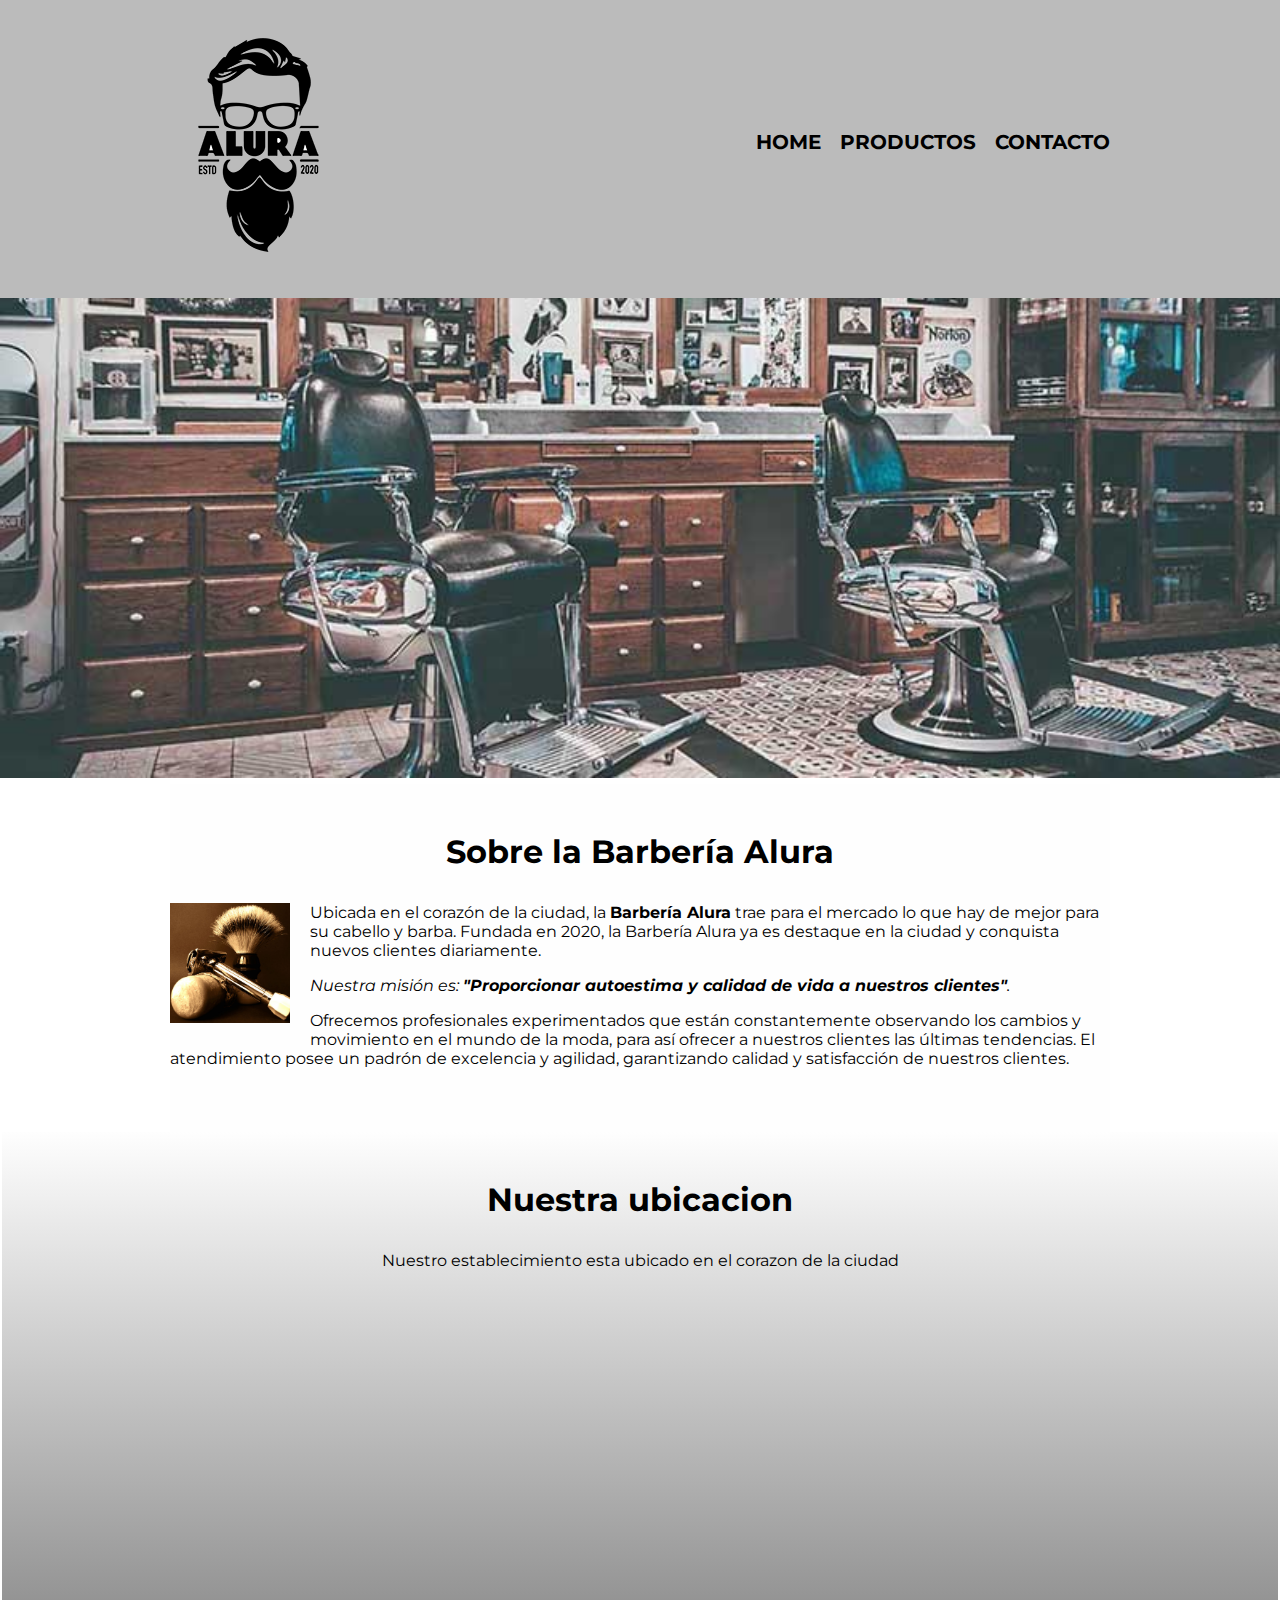
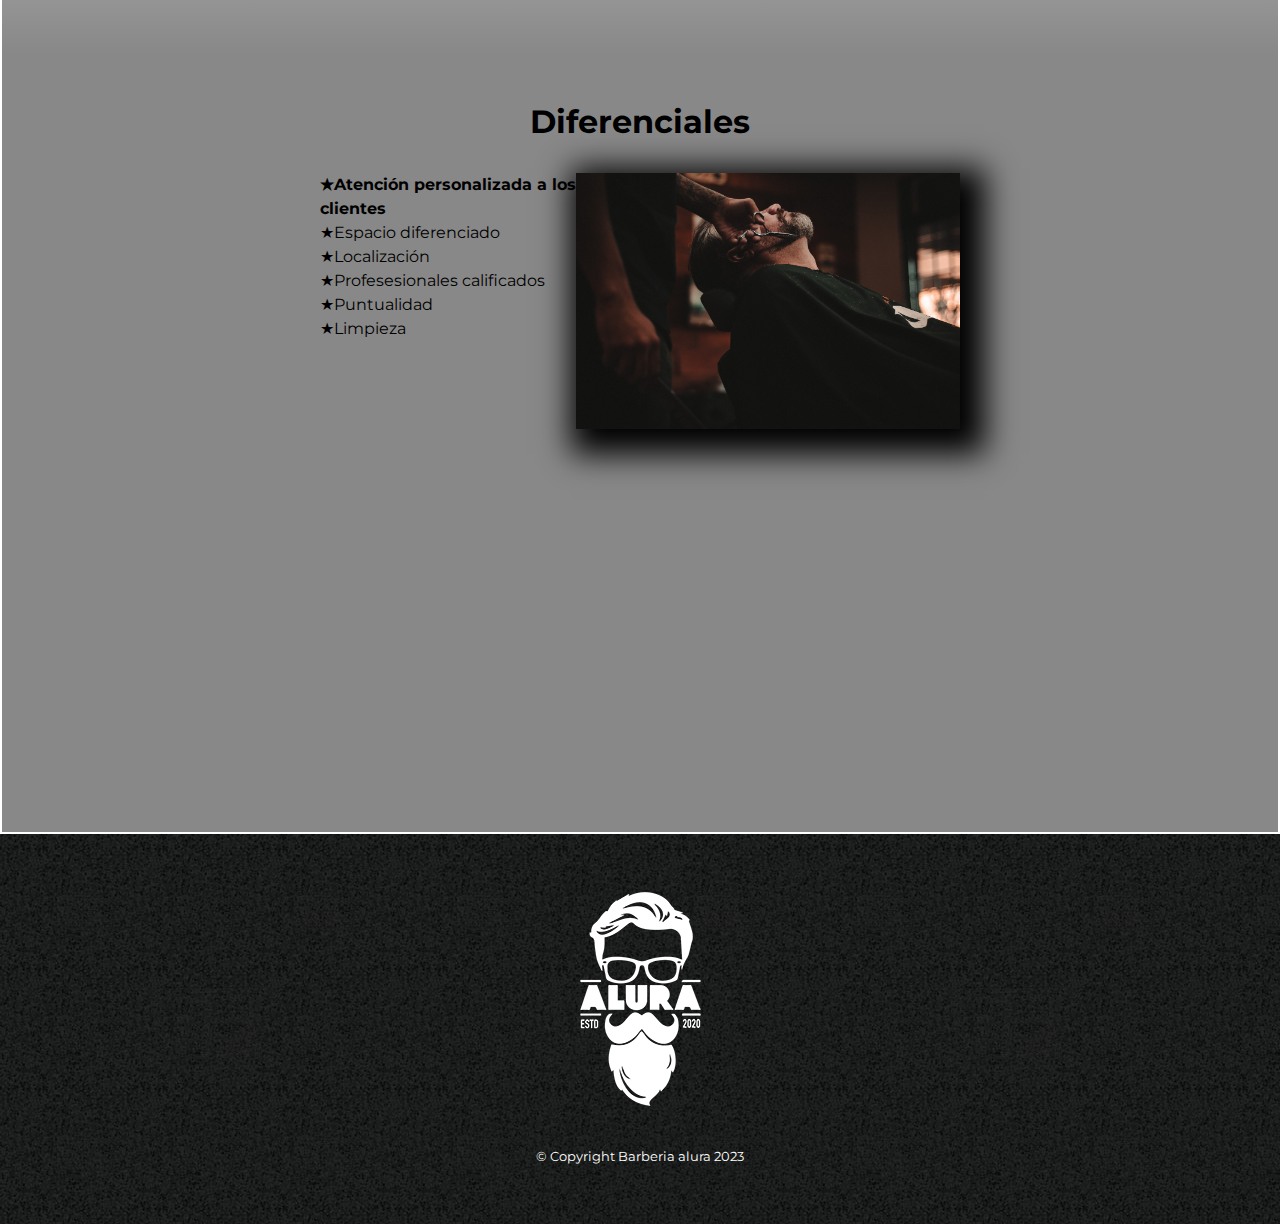
<file: index.html>
<!DOCTYPE html>
<html lang="es">

<head>
    <meta charset="UTF-8">
    <meta http-equiv="X-UA-Compatible" content="IE=edge">
    <meta name="viewport" content="width=device-width, initial-scale=1.0">
    <link rel="preconnect" href="https://fonts.googleapis.com">
    <link rel="stylesheet" href="style.css">
    <link rel="preconnect" href="https://fonts.gstatic.com" crossorigin>
    <link
        href="https://fonts.googleapis.com/css2?family=Alkatra&family=Dancing+Script:wght@600&family=Montserrat:wght@300&display=swap"
        rel="stylesheet">

    <title>Barbería Alura</title>

</head>

<body>

    <header>

        <div class="caja">
            <h1><img src="imagenes/logo.png" alt=""></h1>
            <nav>
                <ul>
                    <li><a href="index.html"> Home</a></li>
                    <li><a href="productos.html"> Productos</a></li>
                    <li><a href="Contacto.html"> Contacto</a></li>
                </ul>
            </nav>
        </div>

    </header>

    <img class="banner" src="banner/banner.jpg">

    <main>

        <section class="principal">

            <h2 class="titulo-principal">Sobre la Barbería Alura</h2>

            <img class="utensilios" src="./imagenes/utensilios[1].jpg" alt="utensilios de un barbero">

            <p>Ubicada en el corazón de la ciudad, la <strong>Barbería Alura</strong> trae para el mercado lo que hay de
                mejor para su cabello y barba. Fundada en 2020, la Barbería Alura ya es destaque en la ciudad y
                conquista
                nuevos clientes diariamente.</p>

            <p id="mision"><em>Nuestra misión es: <strong>"Proporcionar autoestima y calidad de vida a nuestros
                        clientes"</strong>.</em></p>

            <p>Ofrecemos profesionales experimentados que están constantemente observando los cambios y movimiento en el
                mundo de la moda, para así ofrecer a nuestros clientes las últimas tendencias. El atendimiento posee un
                padrón de excelencia y agilidad, garantizando calidad y satisfacción de nuestros clientes.</p>

        </section>

        <section class="mapa">

            <h3 class="titulo-principal">Nuestra ubicacion</h3>
            <p>Nuestro establecimiento esta ubicado en el corazon de la ciudad</p>

            <div class="mapa-contenido">

                <iframe
                src="https://www.google.com/maps/embed?pb=!1m18!1m12!1m3!1d3656.428841000031!2d-46.636059924939644!3d-23.58894837878089!2m3!1f0!2f0!3f0!3m2!1i1024!2i768!4f13.1!3m3!1m2!1s0x94ce5a2b2ed7f3a1%3A0xab35da2f5ca62674!2sCaelum%20-%20Education%20and%20Innovation!5e0!3m2!1ses-419!2sar!4v1683300885033!5m2!1ses-419!2sar"
                width="100%" height="300" style="border:0;" allowfullscreen="" loading="lazy"
                referrerpolicy="no-referrer-when-downgrade"></iframe>

            </div>

        </section>

        <section class="diferenciales">

            <h3 class="titulo-principal">Diferenciales</h3>

            <div class="contenido-diferenciales">
                <ul class="lista-diferenciales">
                    <li class="items">Atención personalizada a los clientes</li>
                    <li class="items">Espacio diferenciado</li>
                    <li class="items">Localización</li>
                    <li class="items">Profesesionales calificados</li>
                    <li class="items">Puntualidad</li>
                    <li class="items">Limpieza</li>
                </ul><img src="diferenciales/diferenciales.jpg" class="imagen-diferenciales">
            </div>

            <div class="video">

                <iframe width="100%" height="315" src="https://www.youtube.com/embed/wcVVXUV0YUY" frameborder="0"
                    allow="accelerometer; autoplay; clipboard-write; encrypted-media; gyroscope; picture-in-picture"
                    allowfullscreen></iframe>
    
            </div>

        </section>


    </main>

    <footer>
        <img src="imagenes/logo-blanco.png" alt="logo ">
        <p class="copyright">&copy Copyright Barberia alura 2023</p>
    </footer>

</body>

</html>
</file>
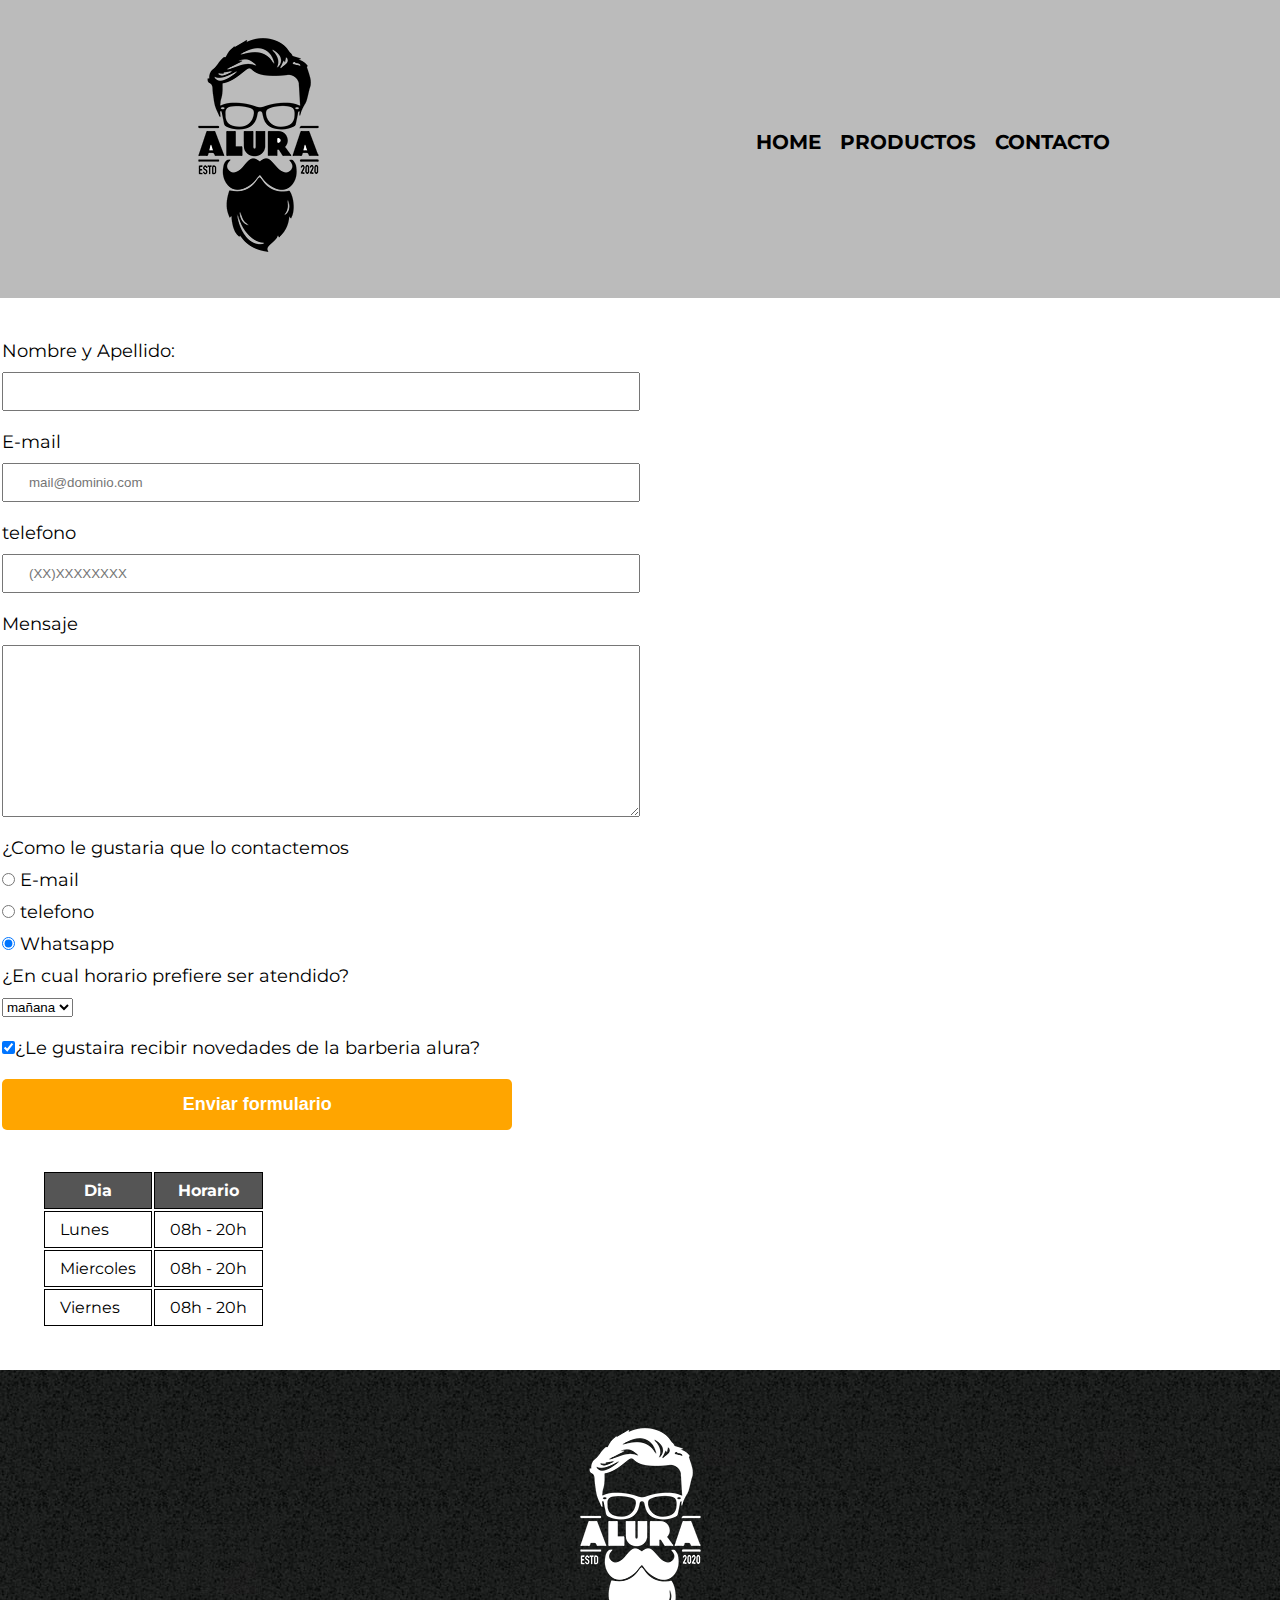
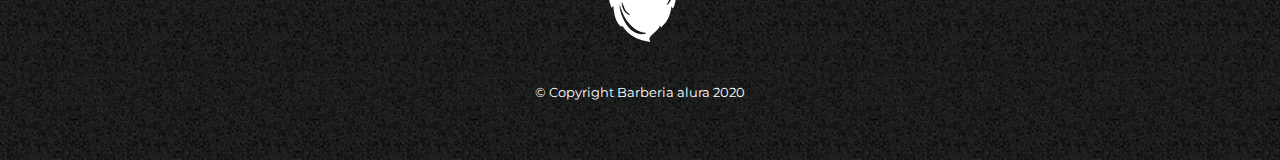
<file: contacto.html>
<!DOCTYPE html>
<html lang="es">

<head>
    <meta charset="UTF-8">
    <meta http-equiv="X-UA-Compatible" content="IE=edge">
    <meta name="viewport" content="width=device-width, initial-scale=1.0">
    <link rel="preconnect" href="https://fonts.googleapis.com">
    <link rel="stylesheet" href="style.css">
    <link rel="preconnect" href="https://fonts.gstatic.com" crossorigin>
    <link
        href="https://fonts.googleapis.com/css2?family=Alkatra&family=Dancing+Script:wght@600&family=Montserrat:wght@300&display=swap"
        rel="stylesheet">

    <title>Barbería Alura</title>

</head>
<body>
    <header>

        <div class="caja">
            <h1><img src="imagenes/logo.png" alt=""></h1>
            <nav>
                <ul>
                    <li><a href="index.html"> Home</a></li>
                    <li><a href="productos.html"> Productos</a></li>
                    <li><a href="Contacto.html"> Contacto</a></li>
                </ul>
            </nav>
        </div>

    </header>

    <main>
        <form action="">
            <label for="nombreApellido">Nombre y Apellido: </label>
            <input type="text" id="nombreApellido" class="input-padron" required>

            <label for="mail">E-mail </label>
            <input type="email" id="mail" class="input-padron" placeholder="mail@dominio.com" required>

            <label for="telefono">telefono </label>
            <input type="tel" id="telefono" class="input-padron" placeholder="(XX)XXXXXXXX" required>

            <label for="mensaje">Mensaje</label>
            <textarea name="mensaje" id="" cols="50" rows="10" class="input-padron" required></textarea>

            <fieldset>
                <legend>¿Como le gustaria que lo contactemos</legend>

                <label for="radio-email"> <input type="radio" name="contacto" value="E-mail" id="radio-email"> E-mail
                </label>

                <label for="radio-telefono"> <input type="radio" name="contacto" value="telefono" id="radio-telefono">
                    telefono </label>

                <label for="radio-whatsapp"><input type="radio" name="contacto" value="whatsapp" id="radio-whatsapp"
                        checked>
                    Whatsapp </label>

            </fieldset>


            <fieldset>
                <legend>¿En cual horario prefiere ser atendido?</legend>
                <select name="" id="">
                    <option value="">mañana</option>
                    <option value="">tarde</option>
                    <option value="">noche</option>
                </select>
            </fieldset>


            <label class="checkbox"> <input type="checkbox" checked>¿Le gustaira recibir novedades de la barberia
                alura?</label>

            <input type="submit" value="Enviar formulario" class="enviar">

        </form>

        <table>

            <thead>
                <tr>
                    <th>Dia</th>
                    <th>Horario</th>
                </tr>
            </thead>
            <tbody>
                <tr>
                    <td>Lunes</td>
                    <td> 08h - 20h</td>
                </tr>
                <tr>
                    <td>Miercoles</td>
                    <td>08h - 20h</td>
                </tr>
                <tr>
                    <td>Viernes</td>
                    <td>08h - 20h</td>
                </tr>
            </tbody>

        </table>

    </main>

    <footer>
        <img src="imagenes/logo-blanco.png" alt="logo ">
        <p class="copyright">&copy Copyright Barberia alura 2020</p>
    </footer>
</body>

</html>
</file>
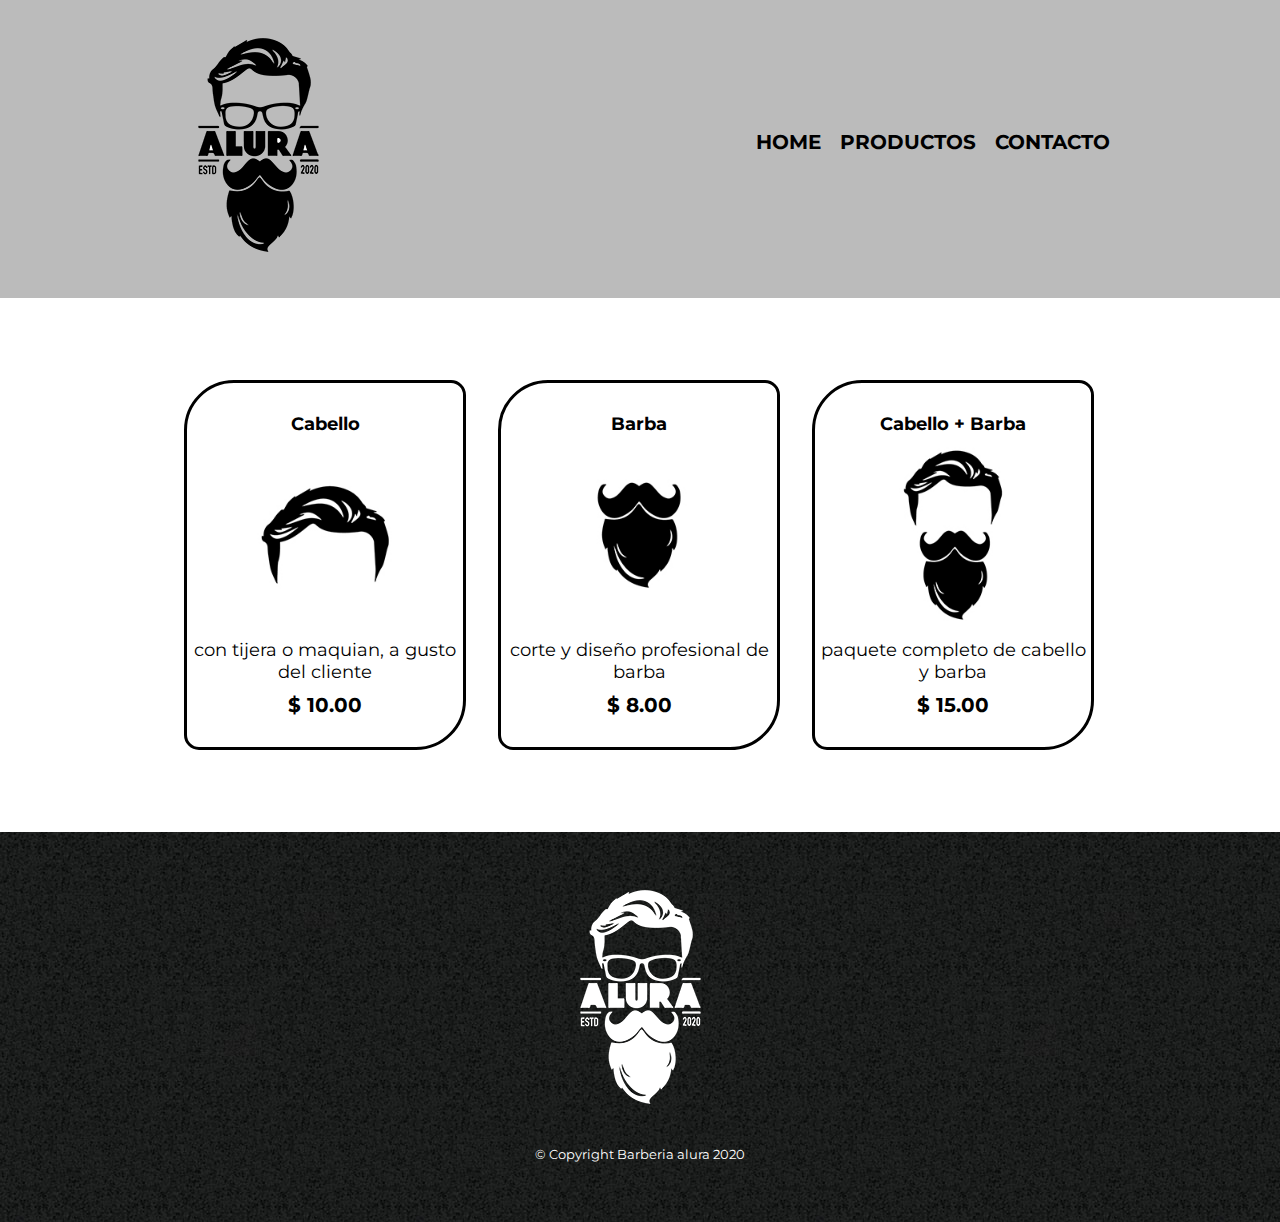
<file: productos.html>
<!DOCTYPE html>
<html lang="es">

<head>
    <meta charset="UTF-8">
    <meta http-equiv="X-UA-Compatible" content="IE=edge">
    <meta name="viewport" content="width=device-width, initial-scale=1.0">
    <link rel="preconnect" href="https://fonts.googleapis.com">
    <link rel="stylesheet" href="style.css">
    <link rel="preconnect" href="https://fonts.gstatic.com" crossorigin>
    <link
        href="https://fonts.googleapis.com/css2?family=Alkatra&family=Dancing+Script:wght@600&family=Montserrat:wght@300&display=swap"
        rel="stylesheet">

    <title>Barbería Alura</title>

</head>

<body>
    <header>

        <div class="caja">
            <h1><img src="imagenes/logo.png" alt=""></h1>
            <nav>
                <ul>
                    <li><a href="index.html"> Home</a></li>
                    <li><a href="productos.html"> Productos</a></li>
                    <li><a href="Contacto.html"> Contacto</a></li>
                </ul>
            </nav>
        </div>

    </header>

    <main>

        <ul class="productos">
            <li>
                <h2> Cabello</h2>
                <img src="imagenes/cabello.jpg" alt="">
                <p class="producto-descripcion">con tijera o maquian, a gusto del cliente</p>
                <p class="producto-precio">$ 10.00</p>

            </li>
            <li>
                <h2>Barba</h2>
                <img src="imagenes/barba.jpg" alt="">
                <p class="producto-descripcion">corte y diseño profesional de barba</p>
                <p class="producto-precio">$ 8.00</p>

            </li>

            <li>
                <h2>Cabello + Barba</h2>
                <img src="imagenes/cabello+barba.jpg" alt="">
                <p class="producto-descripcion">paquete completo de cabello y barba</p>
                <p class="producto-precio">$ 15.00</p>

            </li>
        </ul>

    </main>

    <footer>
        <img src="imagenes/logo-blanco.png" alt="logo ">
        <p class="copyright">&copy Copyright Barberia alura 2020</p>
    </footer>
</body>

</html>
</file>
<file: style.css>
* {
    box-sizing: border-box;
    margin: 0;
    padding: 0;
}

body {
    font-family: 'Alkatra', cursive;
    font-family: 'Dancing Script', cursive;
    font-family: 'Montserrat', sans-serif;
}

header {
    background-color: #BBBBBB;
    padding: 20px 0;
}

main{
    padding: 2px;
}
.caja{
    position: relative;
    width: 940px;
    margin: 0 auto;
}

nav {
    position: absolute;
    top: 110px;
    right: 0;
}

nav li {
    display: inline-block;
    margin: 0 0 0 15px;
}

nav a {
    text-transform: uppercase;
    text-decoration: none;
    color: black;
    font-weight: bold;
    font-size: 20px;
}

nav a:hover {
    color: #c78c19;
    text-decoration: underline;
}


.productos {
    width: 940px;
    margin: 40px auto;
    padding: 40px 0;

}

.productos li {
    display: inline-block;
    text-align: center;
    width: 30%;
    vertical-align: top;
    margin: 0 1.5%;
    padding: 30px 5px;
    border: 3px black solid;
    border-radius: 50px 15px;
}

.productos li:hover {
    border-color: #c78c19;

}

.productos li:active {
    border-color: #088c19;
}


.productos img {
    width: 200px;
    height: auto;
}

.productos h2 {
    font-size: 18px;
    font-weight: bold;

}

.productos li:hover h2 {
    font-size: 25px;

}

.producto-descripcion {
    font-size: 18px;

}

.producto-precio {
    font-size: 20px;
    font-weight: bold;
    margin-top: 10px;
}

footer {
    text-align: center;
    background-image: url(./imagenes/bg.jpg);
    padding: 40px;
}

.copyright {
    color: #ffffff;
    font-size: 13px;
    margin: 20px;
}


form {
    margin: 40px 0;

}

form label, form legend {
    display: block;
    font-size: 18px;
    margin: 0 0 10px;
}

.input-padron {
    display: block;
    margin: 0 0 20px;
    padding: 10px 25px;
    width: 50%;
}

.checkbox {
    margin: 20px 0;
}

fieldset {
    border: none;
}

.enviar {
    width: 40%;
    padding: 15px 0;
    font-size: 18px;
    font-weight: bold;
    color: white;
    background: orange;
    border: none;
    border-radius: 5px;
    transition: 1s all;
    cursor: pointer;
}

.enviar:hover {
    background: darkorange;
    transform: scale(1.2);

}

table {
    margin: 40px 40px;

}

thead {
    background: #555555;
    color: white;
    font-weight: bold;
}

td,
th {
    border: 1px solid black;
    padding: 8px 15px;
}

/*index*/

.banner {
    width: 100%;
}

.principal {
    background: #FEFEFE;
    padding: 3em 0;
    width: 940px;
    margin: 0 auto;

}

.titulo-principal {
    text-align: center;
    font-size: 2em;
    margin: 0 0 1em;
    clear: left;
}


.principal p {
    margin: 0 0 1em;

}


.principal strong {
    font-weight: bold;

}

.principal em {
    font-style: italic;
}

.utensilios {
    width: 120px;
    float: left;
    margin: 0 20px 20px 0;
}

.mapa {
    padding: 3em 0;
    background: linear-gradient(#FEFEFE, #888888);
}

.mapa p {
    margin: 0 0 2em;
    text-align: center;
}

.mapa-contenido {
    width: 940px;
    margin: 0 auto;
}


.diferenciales {
    padding: 3em;
    background: #888888;
}


.contenido-diferenciales {
    width: 640px;
    margin: 0 auto;
}

.lista-diferenciales {
    width: 40%;
    display: inline-block;
    vertical-align: top;
}

.items {
    list-style: none;
    line-height: 1.5;
}

.items::before{
    content: "★";
}

.items:first-child {
    font-weight: bold;
}

.imagen-diferenciales {
    width: 60%;
    transition: 400ms;
    box-shadow: 10px 10px 30px 15px black;
}

.imagen-diferenciales:hover{
    opacity: 30%;
}

.video {
    width: 560px;
    margin: 1em auto;
}

@media screen and (max-width: 480px){
    h1{
        text-align: center;
    }

    nav{
        position: static;
    }

    .caja, .principal, .mapa-contenido, .contenido-diferenciales, .video, .productos{
        width: auto;
    }

    .lista-diferenciales, .imagen-diferenciales{
        width: 100%;
    }

    .productos li{
        width: 100%;
        margin: 10px 0;
    }

}
</file>
